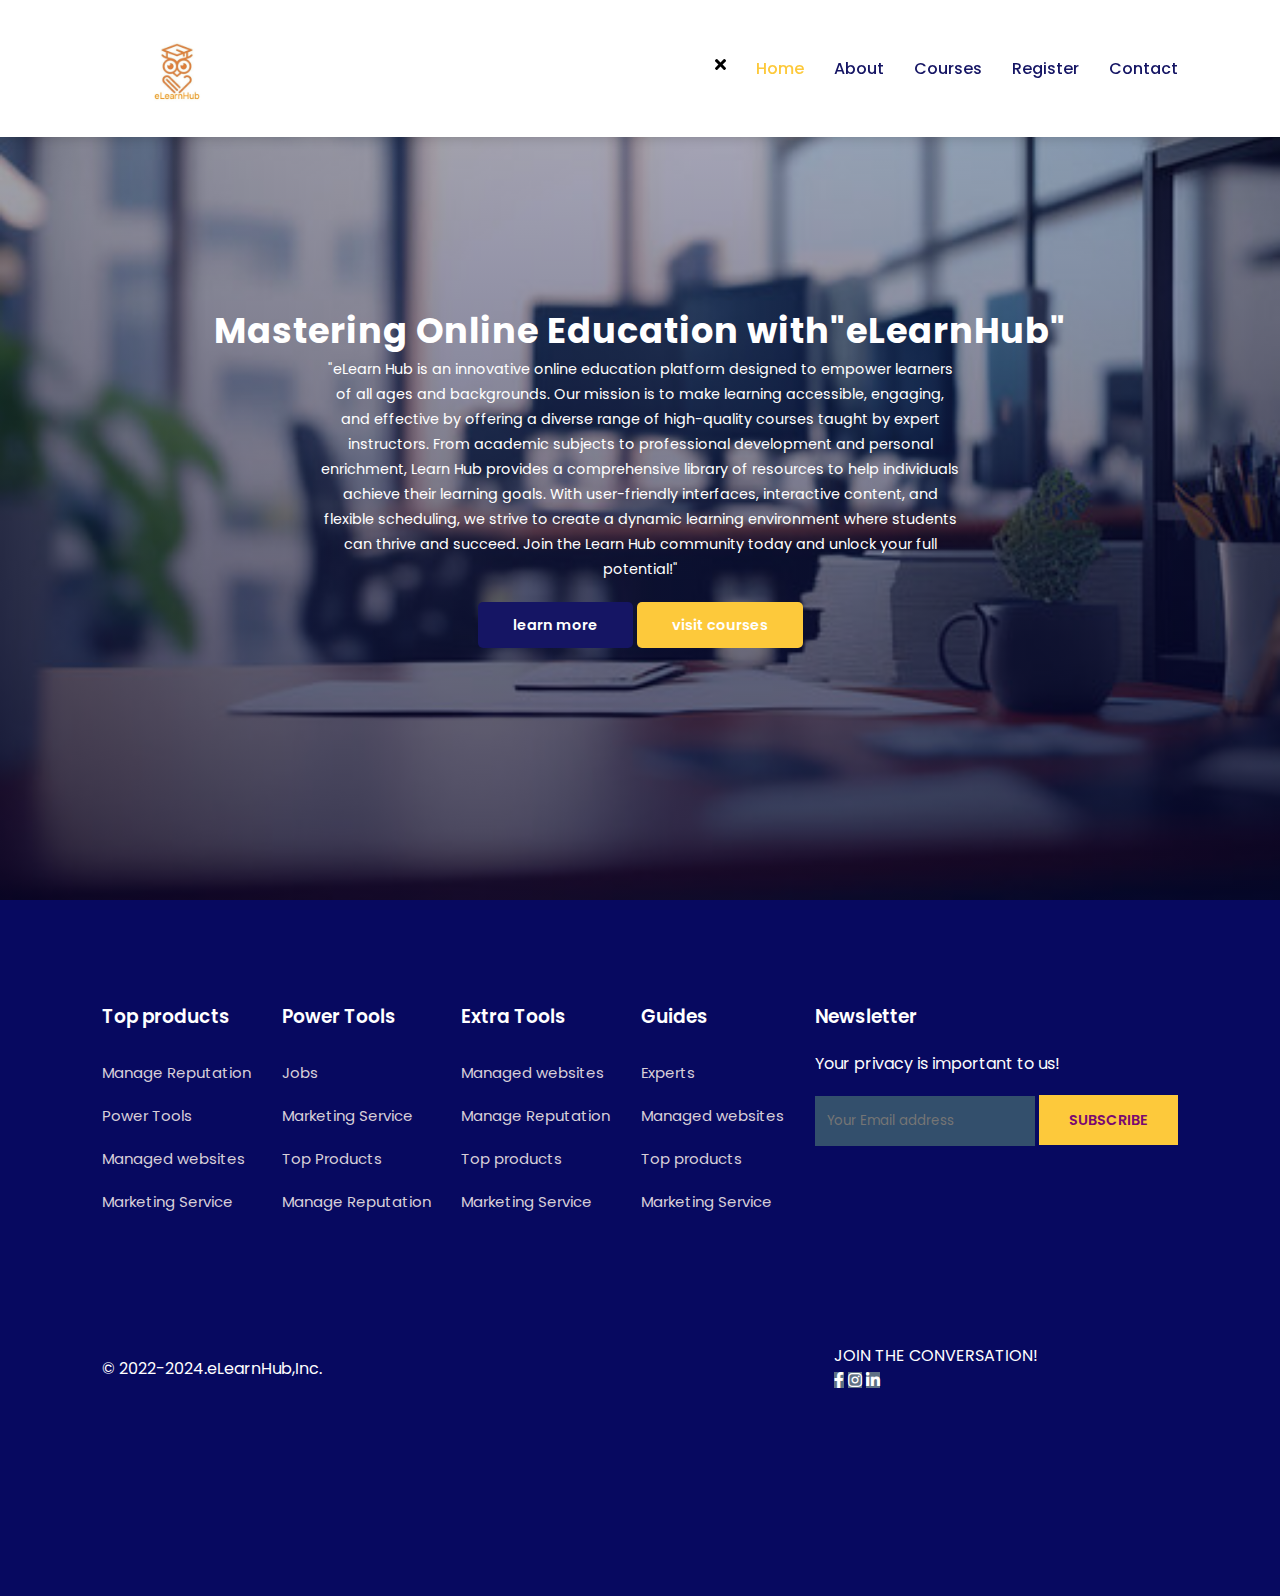
<file: index.html>
<!DOCTYPE html>
<html lang="en">

    <head>
        <meta charset="UTF-8">
        <meta http-equiv="X-UA-Compatible" content="IE=edge">
        <meta name="viewport" content="width=device-width, initial-scale=1.0">
        <title>Tech2 etc Tutorial</title>

        <link rel="stylesheet" href="https://pro.fontawesome.com/releases/v5.10.0/css/all.css" />
        <link rel="stylesheet" href="style.css">

        <script src="https://code.jquery.com/jquery-3.6.0.min.js"
            integrity="sha256-/xUj+3OJU5yExlq6GSYGSHk7tPXikynS7ogEvDej/m4=" crossorigin="anonymous"></script>

    </head>

    <body>

        <!-- Navigation -->
        <nav>
            <img src="logo.jpeg" alt="">
            <div class="navigation">
                <ul>
                    <i id="menu-close" class="fas fa-times"></i>
                    <li><a class="active" href="index.html">Home</a></li>
                    <li><a href="about.html">About</a></li>
                    <li><a href="course.html">Courses</a></li>
                    <li><a href="register.html">Register</a></li>
                    <li><a href="contact.html">Contact</a></li>
                    
                </ul>
            </div>
        </nav>

        <!-- Home -->
        <section id="home">
            <h2>Mastering Online Education with"eLearnHub"</h2>
            <p>"eLearn Hub is an innovative online education platform designed to empower learners of all ages and backgrounds. Our mission is to make learning accessible, engaging, and effective by offering a diverse range of high-quality courses taught by expert instructors. From academic subjects to professional development and personal enrichment, Learn Hub provides a comprehensive library of resources to help individuals achieve their learning goals. With user-friendly interfaces, interactive content, and flexible scheduling, we strive to create a dynamic learning environment where students can thrive and succeed. Join the Learn Hub community today and unlock your full potential!"
                </p>
            <div class="btn">
                <a class="blue" href="#">learn more</a>
                <a class="yellow" href="#">visit courses</a>
            </div>
        </section>
        
        <!--footer-->
        <footer>
            <div class="footer-col">
                <h3>Top products</h3>
                <li>Manage Reputation</li>
                <li>Power Tools</li>
                <li>Managed websites</li>
                <li>Marketing Service</li>
            </div>
            <div class="footer-col">
                <h3>Power Tools</h3>
                <li>Jobs</li>
                <li>Marketing Service</li>
                <li>Top Products</li>
                <li>Manage Reputation</li>
            </div>
            <div class="footer-col">
                <h3>Extra Tools</h3>
                <li>Managed websites</li>
                <li>Manage Reputation</li>
                <li>Top products</li>
                <li>Marketing Service</li>
             </div>
             <div class="footer-col">
                <h3>Guides</h3>
                <li>Experts</li>
                <li>Managed websites</li>
                <li>Top products</li>
                <li>Marketing Service</li>
             </div>
             <div class="footer-col">
                <h3>Newsletter</h3>
                <p>Your privacy is important to us!</p>
                <div class="subscribe">
                    <input type="text" placeholder="Your Email address">
                    <a href="#" class="yellow">SUBSCRIBE</a>
                </div>

             </div>
             <div class="copyright">
                <p>© 2022-2024.eLearnHub,Inc.</p>
                <div class="pro-links">
                    <div class="pro-links">
                        <p>JOIN THE CONVERSATION!</p>
                        
                        <i class="fab fa-facebook-f"></i>
                        <i class="fab fa-instagram"></i>
                        <i class="fab fa-linkedin-in"></i>                    </div>
                </div>
             </div>

        </footer>
       

       


      


    </body>

</html>
</file>
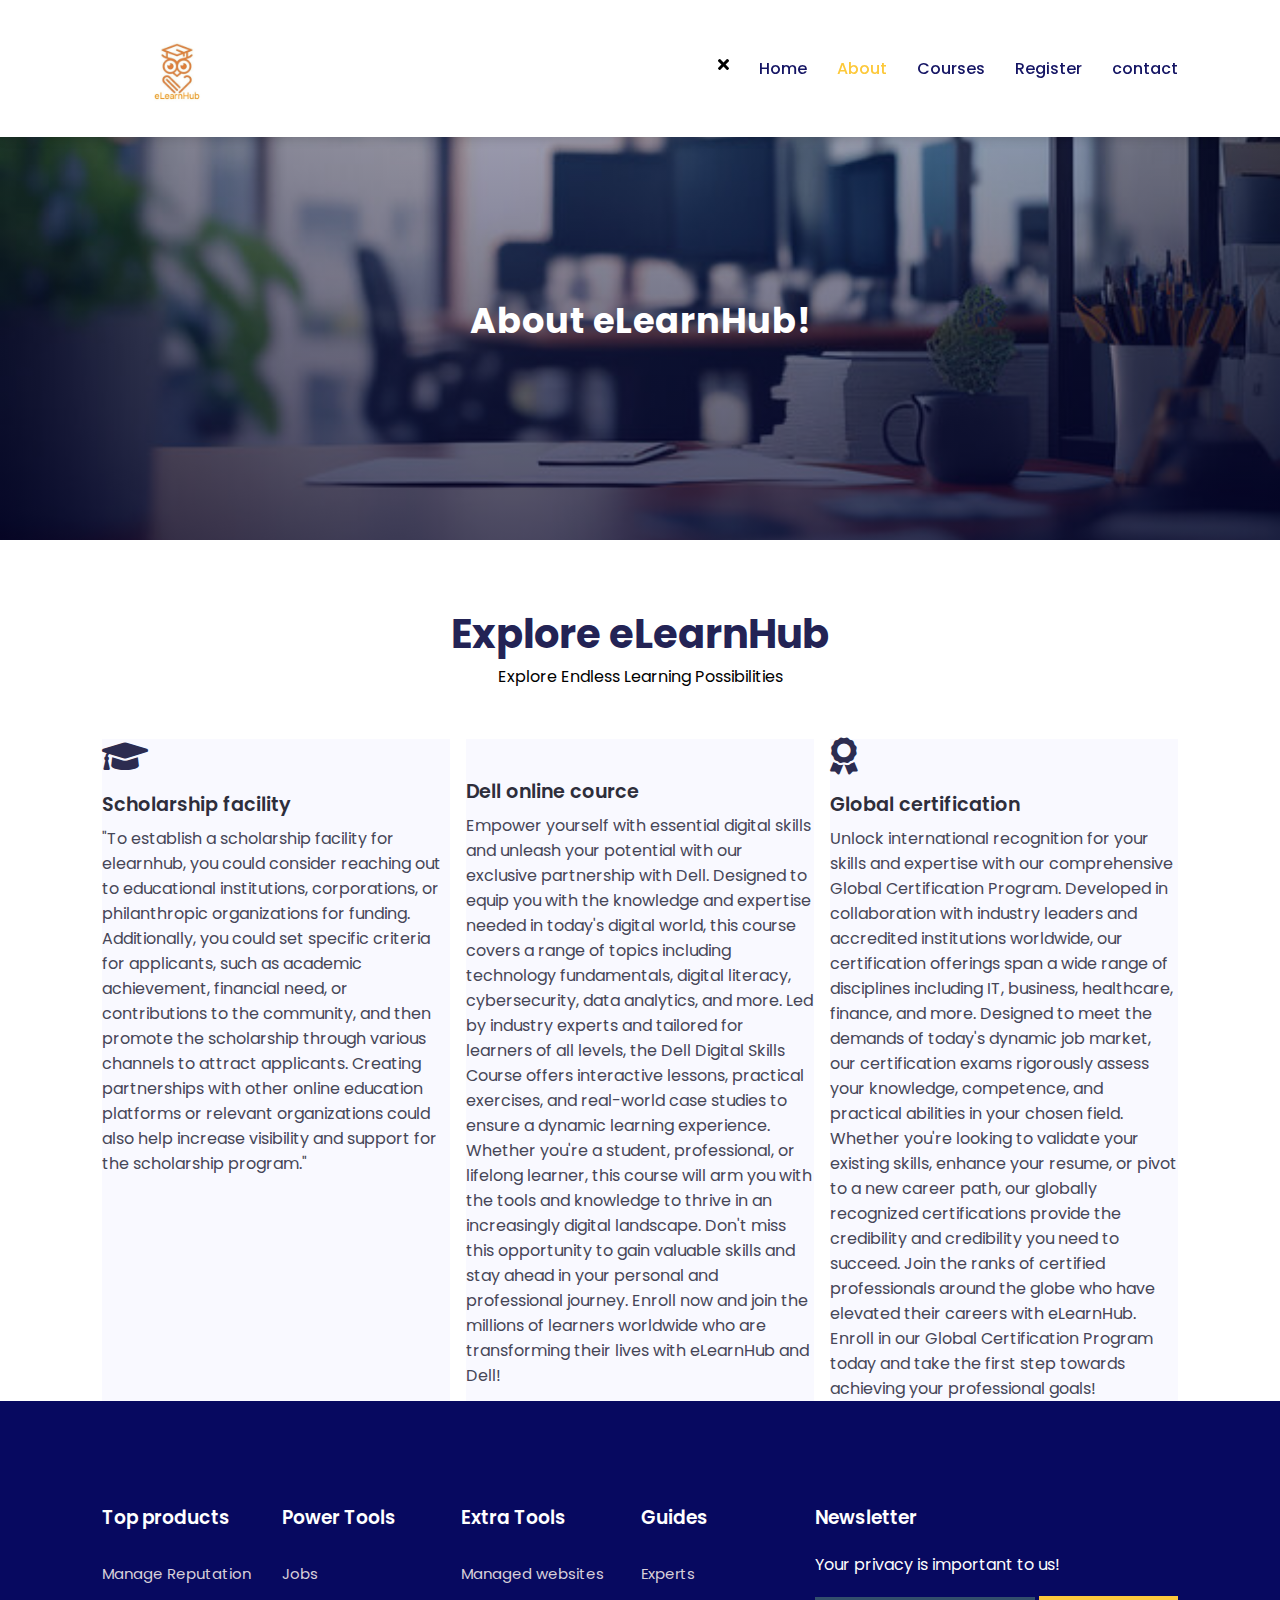
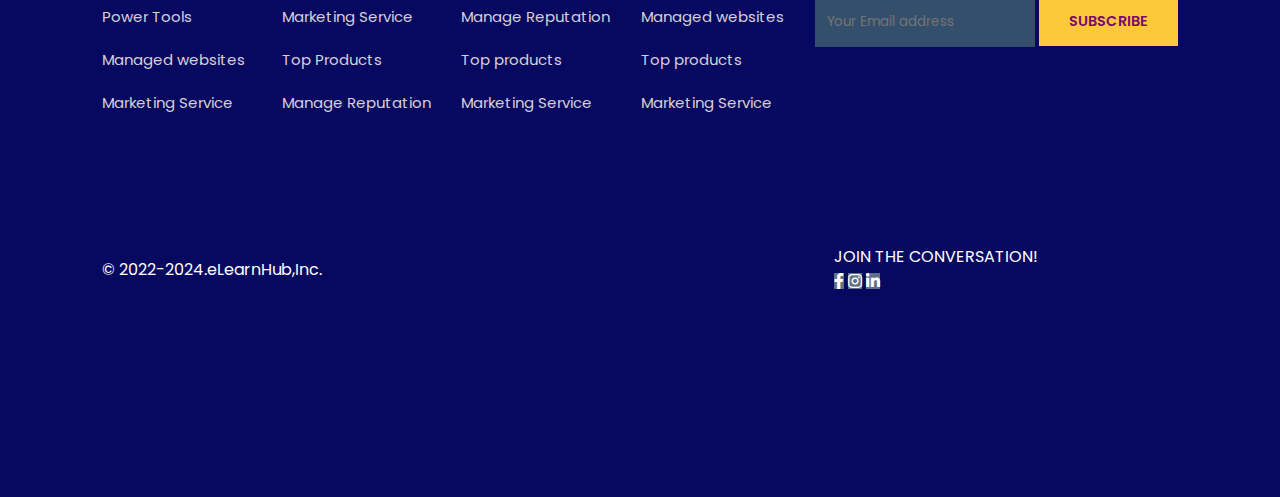
<file: about.html>
<!DOCTYPE html>
<html lang="en">

    <head>
        <meta charset="UTF-8">
        <meta http-equiv="X-UA-Compatible" content="IE=edge">
        <meta name="viewport" content="width=device-width, initial-scale=1.0">
        <title>Tech2 etc Tutorial</title>

        <link rel="stylesheet" href="https://pro.fontawesome.com/releases/v5.10.0/css/all.css" />
        <link rel="stylesheet" href="style.css">

        <script src="https://code.jquery.com/jquery-3.6.0.min.js"
            integrity="sha256-/xUj+3OJU5yExlq6GSYGSHk7tPXikynS7ogEvDej/m4=" crossorigin="anonymous"></script>

    </head>

    <body>

        <!-- Navigation -->
        <nav>
            <img src="logo.jpeg" alt="">
            <div class="navigation">
                <ul>
                    <i id="menu-close" class="fas fa-times"></i>
                    <li><a href="index.html">Home</a></li>
                    <li><a class="active" href="about.html">About</a></li>
                    <li><a href="course.html">Courses</a></li>
                    <li><a href="register.html">Register</a></li>
                    <li><a href="contact.html">contact</a></li>
                    
                </ul>
            </div>
        </nav>

        <!-- Home -->
        <section id="about-home">
            <h2> About eLearnHub!</h2>
           
        </section>
        
         <!--features-->
         <section id="features">
            <h1>Explore eLearnHub</h1>
            <p>Explore Endless Learning Possibilities </p>
            <div class="fea-base">
                <div class="fea-box">
                    <i class="fas fa-graduation-cap"></i>
                    <h3>Scholarship facility</h3>
                    <p>"To establish a scholarship facility for elearnhub, you could consider reaching out to educational institutions, corporations, or philanthropic organizations for funding. Additionally, you could set specific criteria for applicants, such as academic achievement, financial need, or contributions to the community, and then promote the scholarship through various channels to attract applicants. Creating partnerships with other online education platforms or relevant organizations could also help increase visibility and support for the scholarship program."</p>
                </div>
                <div class="fea-box">
                    <i class="fas fa-file-certificate"></i>
                    <h3>Dell online cource</h3>
                    <p>Empower yourself with essential digital skills and unleash your potential with our exclusive partnership with Dell. Designed to equip you with the knowledge and expertise needed in today's digital world, this course covers a range of topics including technology fundamentals, digital literacy, cybersecurity, data analytics, and more.

                        Led by industry experts and tailored for learners of all levels, the Dell Digital Skills Course offers interactive lessons, practical exercises, and real-world case studies to ensure a dynamic learning experience. Whether you're a student, professional, or lifelong learner, this course will arm you with the tools and knowledge to thrive in an increasingly digital landscape.
                        
                        Don't miss this opportunity to gain valuable skills and stay ahead in your personal and professional journey. Enroll now and join the millions of learners worldwide who are transforming their lives with eLearnHub and Dell!
                        </p>
                </div>
                <div class="fea-box">
                    <i class="fas fa-award"></i>
                    <h3>Global certification</h3>
                    <p>Unlock international recognition for your skills and expertise with our comprehensive Global Certification Program. Developed in collaboration with industry leaders and accredited institutions worldwide, our certification offerings span a wide range of disciplines including IT, business, healthcare, finance, and more.

                        Designed to meet the demands of today's dynamic job market, our certification exams rigorously assess your knowledge, competence, and practical abilities in your chosen field. Whether you're looking to validate your existing skills, enhance your resume, or pivot to a new career path, our globally recognized certifications provide the credibility and credibility you need to succeed.
                        
                        Join the ranks of certified professionals around the globe who have elevated their careers with eLearnHub. Enroll in our Global Certification Program today and take the first step towards achieving your professional goals!</p>
                </div>
            </div>
         </section>

         <!--footer-->
         <footer>
            <div class="footer-col">
                <h3>Top products</h3>
                <li>Manage Reputation</li>
                <li>Power Tools</li>
                <li>Managed websites</li>
                <li>Marketing Service</li>
            </div>
            <div class="footer-col">
                <h3>Power Tools</h3>
                <li>Jobs</li>
                <li>Marketing Service</li>
                <li>Top Products</li>
                <li>Manage Reputation</li>
            </div>
            <div class="footer-col">
                <h3>Extra Tools</h3>
                <li>Managed websites</li>
                <li>Manage Reputation</li>
                <li>Top products</li>
                <li>Marketing Service</li>
             </div>
             <div class="footer-col">
                <h3>Guides</h3>
                <li>Experts</li>
                <li>Managed websites</li>
                <li>Top products</li>
                <li>Marketing Service</li>
             </div>
             <div class="footer-col">
                <h3>Newsletter</h3>
                <p>Your privacy is important to us!</p>
                <div class="subscribe">
                    <input type="text" placeholder="Your Email address">
                    <a href="#" class="yellow">SUBSCRIBE</a>
                </div>

             </div>
             <div class="copyright">
                <p> © 2022-2024.eLearnHub,Inc.</p>
                <div class="pro-links">
                    <div class="pro-links">
                        <p>JOIN THE CONVERSATION!</p>
                        
                        <i class="fab fa-facebook-f"></i>
                        <i class="fab fa-instagram"></i>
                        <i class="fab fa-linkedin-in"></i>                    </div>
                </div>
             </div>

        </footer>
         

     

      

       
    </body>

    </html>
</file>
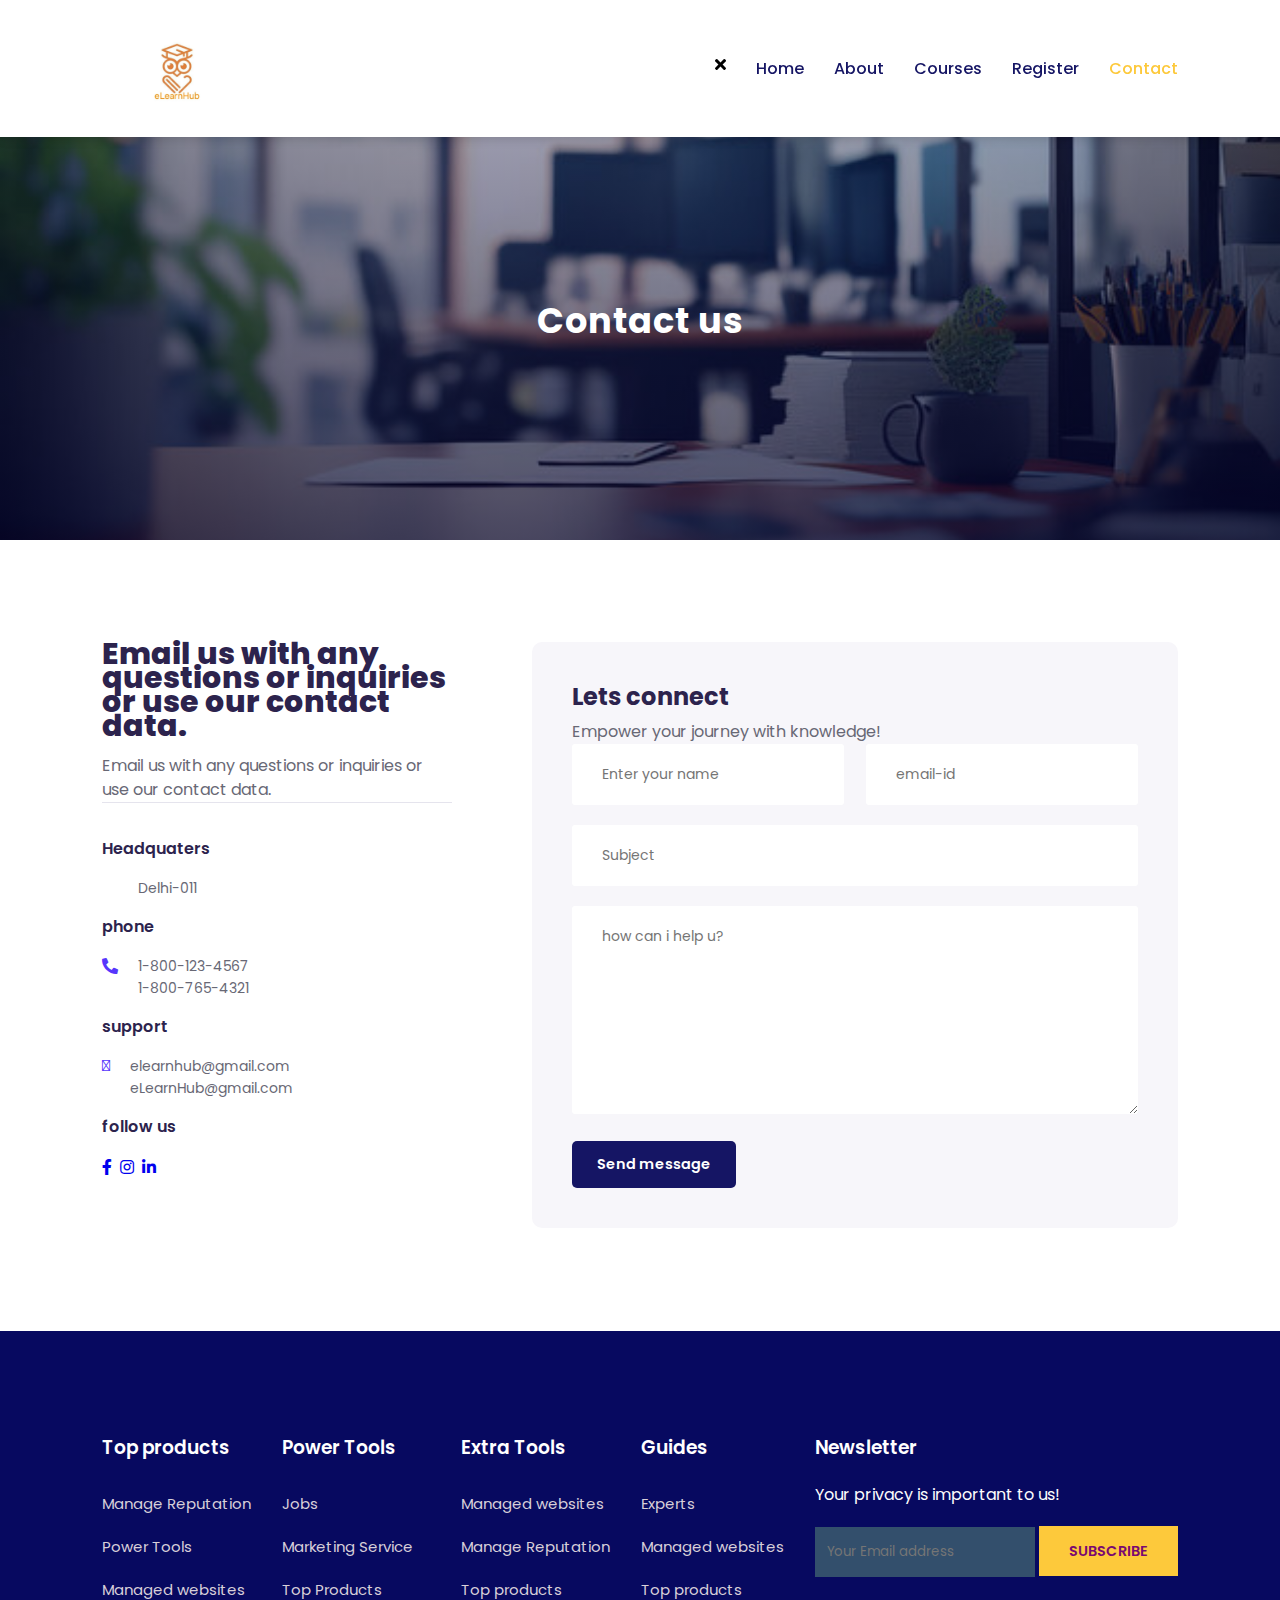
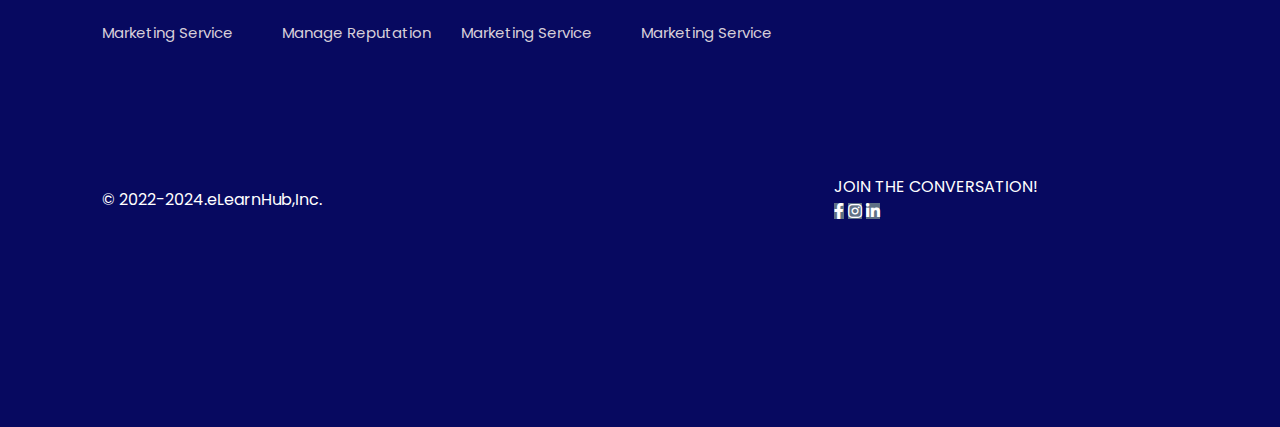
<file: contact.html>
<!DOCTYPE html>
<html lang="en">

    <head>
        <meta charset="UTF-8">
        <meta http-equiv="X-UA-Compatible" content="IE=edge">
        <meta name="viewport" content="width=device-width, initial-scale=1.0">
        <title>Tech2 etc Tutorial</title>

        <link rel="stylesheet" href="https://pro.fontawesome.com/releases/v5.10.0/css/all.css" />
        <link rel="stylesheet" href="style.css">

        <script src="https://code.jquery.com/jquery-3.6.0.min.js"
            integrity="sha256-/xUj+3OJU5yExlq6GSYGSHk7tPXikynS7ogEvDej/m4=" crossorigin="anonymous"></script>

    </head>

    <body>

        <!-- Navigation -->
        <nav>
            <img src="logo.jpeg" alt="">
            <div class="navigation">
                <ul>
                    <i id="menu-close" class="fas fa-times"></i>
                    <li><a href="index.html">Home</a></li>
                    <li><a href="about.html">About</a></li>
                    <li><a href="course.html">Courses</a></li>
                    <li><a href="register.html">Register</a></li>
                    <li><a class="active" href="contact.html">Contact</a></li>
                    
                </ul>
            </div>
        </nav>

        <!-- Home -->
        <section id="about-home">
            <h2> Contact us</h2>
           
        </section>
        <section id="contact">
            <div class="getin">
                <h2> Email us with any questions or inquiries or use our contact data.</h2>
                <p> Email us with any questions or inquiries or use our contact data.</p>
                <div class="getin-details">
                    <h3>Headquaters</h3>
                    <div>
                        <i class="far fa-home get"></i>
                        <p>Delhi-011</p>
                    </div>
                    <h3>phone</h3>
                    <div>
                        <i class="fas fa-phone-alt get"></i>
                        <p>1-800-123-4567 <br>1-800-765-4321 </p>
                    </div>
                    <h3>support</h3>
                    <div>
                        <i class="fal fa-envelope-open-text get"></i>
                        <p>elearnhub@gmail.com <br> eLearnHub@gmail.com</p>
                    </div>
                    <h3>follow us</h3>
                    <div class="pro-links">
                        
                        <a href="#"><i class="fab fa-facebook-f"></i></a>
                        <a href="#"><i class="fab fa-instagram"></i></a>
                        <a href="#"><i class="fab fa-linkedin-in"></i></a>
                    </div>
                </div>
            </div>
            <div class="form">
                <h4>Lets connect</h4>
                <p>Empower your journey with knowledge!</p>
                <div class="form-row">
                    <input type="text" placeholder="Enter your name">
                    <input type="text" placeholder="email-id">
                 </div>
                 <div class="form-col">
                    <input type="text" placeholder="Subject">
                    
                 </div>
                 <div class="form-col">
                    <textarea name="" id="" cols="30" rows="8" placeholder="how can i help u?"></textarea>
                </div>
                <div class="form-col">
                    <button>Send message</button>
                </div>
            </div>
        </section>

         <!--footer-->
         <footer>
            <div class="footer-col">
                <h3>Top products</h3>
                <li>Manage Reputation</li>
                <li>Power Tools</li>
                <li>Managed websites</li>
                <li>Marketing Service</li>
            </div>
            <div class="footer-col">
                <h3>Power Tools</h3>
                <li>Jobs</li>
                <li>Marketing Service</li>
                <li>Top Products</li>
                <li>Manage Reputation</li>
            </div>
            <div class="footer-col">
                <h3>Extra Tools</h3>
                <li>Managed websites</li>
                <li>Manage Reputation</li>
                <li>Top products</li>
                <li>Marketing Service</li>
             </div>
             <div class="footer-col">
                <h3>Guides</h3>
                <li>Experts</li>
                <li>Managed websites</li>
                <li>Top products</li>
                <li>Marketing Service</li>
             </div>
             <div class="footer-col">
                <h3>Newsletter</h3>
                <p>Your privacy is important to us!</p>
                <div class="subscribe">
                    <input type="text" placeholder="Your Email address">
                    <a href="#" class="yellow">SUBSCRIBE</a>
                </div>

             </div>
             <div class="copyright">
                <p>© 2022-2024.eLearnHub,Inc.</p>
                <div class="pro-links">
                    <div class="pro-links">
                        <p>JOIN THE CONVERSATION!</p>
                        
                        <i class="fab fa-facebook-f"></i>
                        <i class="fab fa-instagram"></i>
                        <i class="fab fa-linkedin-in"></i>                    </div>
                </div>
             </div>

        </footer>


    </body>

    </html>
</file>
<file: style.css>
@import url("https://fonts.googleapis.com/css2?family=Poppins:wght@100;200;300;400;500;600;700;800;900&display=swap");
* {
  margin: 0;
  padding: 0;
  box-sizing: border-box;
  font-family: "Poppins", sans-serif;
}

body {
  font-family: "Poppins", sans-serif;
}

/* Global Tags */

h1 {
  font-size: 2.5rem;
  font-weight: 700;
  color: rgb(35, 35, 85);
}

span {
  font-size: 0.9rem;
  color: #757373;
}

h6 {
  font-size: 1.1rem;
  color: rgb(24, 24, 49);
}


/* Navigation */

nav{
    position: fixed;
    width:100%;
    background-color: #fff;
    display:flex;
    flex-direction:row;
    justify-content:space-between ;
    align-items: center;
    padding:1vw 8vw;
    box-shadow: 2px 2px 10px rgba(0,0,0,0.15);
 }

 nav img{
    width: 150px;
    cursor:pointer;
 }
/* Home */
nav .navigation ul{
    display:flex;
    justify-content: flex-end;
    align-items:centre;
}

nav .navigation ul li{
    list-style: none;
    margin-left: 30px;
}

nav .navigation ul li a{
    text-decoration: none;
    color: rgb(21, 21, 100);
    font-size: 16px;
    font-weight: 500;
}
nav .navigation ul li a.active,
nav .navigation ul li a:hover{
    color:#FDC93B;
}
/* Home */
#home{
    background-image: linear-gradient(rgba(9,5,54,0.3),rgba(5,4,46,0.7)),url("background.jpg");
    width: 100%;
    height: 100vh;
    background-size: cover;
    background-position: center;
    display: flex;
    flex-direction: column;
    justify-content: center;
    align-items: center;
    text-align: center;
    padding-top: 40px;
}
#home h2{
    color:#fff;
    font-size: 2.2rem;
    letter-spacing: 1px;
}
#home p{
    width:50%;
    color: #fff;
    font-size: 0.9rem;
    line-height: 25px;
}
#home .btn{
    margin-top:30px ;

}
#home a{
    text-decoration: none;
    font-size: 0.9rem;
    padding: 13px 35px;
    background-color: #fff;
    font-weight: 600;
    border-radius: 5px;
}
#home a.blue{
    color:#fff;
    background: rgb(21, 21, 100);
}
#home a.blue:hover{
    color: rgb(21, 21, 100);
    background: #fff;
}
#home a.yellow{
    color:#fff;
    background: #FDC93B;
}
#home a.yellow:hover{
    color: rgb(21, 21, 100);
    background: #fff;
}
/* features */
#features{
    padding: 5vw 8vw 0 8vw;
    text-align: center;
}
#features .fea-base{
    display: grid;
    grid-template-columns: repeat(auto-fit,minmax(320px, 1fr));
    grid-gap: 1rem;
    margin-top: 50px;
}
#features .fea-box{
    background: #F9F9FF;
    text-align: start;
}
#features .fea-box i{
    font-size: 2.3rem;
    color: rgb(44,44,80);
}
#features .fea-box h3{
    font-size: 1.2rem;
    font-weight: 600;
    color: rgb(46,46,59);
    padding: 13px 0 7px 0;
}
#features .fea-box p{
    font-size: 1rem;
    font-weight: 400;
    color: rgb(70,70,87);
}
/*footer*/
footer{
    padding: 8vw;
    background-color: #070960;
    display:flex;
    justify-content: space-between;
    align-items: flex-start;
    flex-wrap: wrap;
}
footer.footer-col{
    padding-bottom:40px;
}
footer h3{
    color: rgb(255, 255, 255);
    font-weight: 600;
    padding-bottom: 20px;
}
footer li{
    list-style: none;
    color: #d7cfd9;
    padding: 10px 0;
    font-size: 15px;
    cursor: pointer;
}
footer li:hover{
    color: rgb(251, 255, 0);
}
footer p{
    color: #fdfdfd ;
}
footer .subscribe{
    margin-top: 20px;
}
footer input{
    width: 220px;
    padding: 15px 12px;
    background: #334F6C;
    border: none;
    outline: none;
    color: #fff;
}
footer .subscribe a{
    text-decoration: none;
    font-size: 0.9rem;
    padding: 15px 30px;
    background-color: #fff;
    font-weight: 600;
    
}

footer .subscribe a.yellow{
    color:#7a0971;
    background: #FDC93B;
}
footer .subscribe a.yellow:hover{
    color: rgb(21, 21, 100);
    background: #fff;
}
footer .copyright{
    margin-top: 20px;

    display: flex;

   justify-content: space-between;

   align-items: center;


   width: 100%;

   flex-wrap: wrap;
        
}
footer .copyright p{
    color: #fff;
}
footer .copyright .pro-links {

    margin-top: 0px;
    padding: 50px 70px;
}
footer .copyright .pro-links i {
    background-color: #5f7185;
    color: #fff;
}
    
footer .copyright .pro-links i:hover {
    
    background: #FDC93B;
    
    color: #2c2c2c2c;
    
   
}

/* course */
#course{
    padding: 8vw 8vw 0 8vw;
    text-align: center;
}
#course .course-box {
    display: grid;
    grid-template-columns: repeat(auto-fit, minmax(320px, 1fr));
    grid-gap: 1rem;
    margin-top: 50px;

}
#course.course{
    text-align: start;
    background: #F9F9FF;
    height: 100%;
}
#course .courses img{
    width: 100%;
    height: 60%;
    background-size: cover;
    background-position: center;
}
#course .courses.details{
    padding:15px 15px 0 15px;
}
#course .courses .details i{
    color: #FDC93B;
    font-size: .9rem;
}

/* registration */
#registration{
    padding: 6vw 8vw 6vw 8vw;
    background-image: linear-gradient(rgba(99,112,168,0.5), rgba(81,91,233,0.5)),url("reg.png") ;
    width:100%;
    height:100%;
    background-size: cover;
    background-position: center;
    display: flex;
    justify-content: space-between;
    align-items: center;
}
#registration .reminder{
    color: #fff;
}
#registration .reminder h1{
    color:#fff;
}
#registration .reminder .time {
    display: flex;
    margin-top: 40px;
}
#registration .reminder .time .date{
    text-align: center;
    padding: 13px 33px;
    background: rgba(255,255,255,0.25);
    border: 2px solid #ffffff;
}
#registration .form{
    background: #fff;
    border-radius: 8px;
    display: flex;
    flex-direction: column;
    padding: 40px;
    box-shadow: 0 8px 32px 0 rgba(31,38,135,0.37);
}
#registration .form input{
    margin: 15px 0;
    padding: 15px 10px;
    border: 1px solid rgb(84,40,241);
    outline: none;
}
#registration .form .btn{
    margin-top:20px;
}
#registration .form a.yellow {
    text-decoration: none;
    font-size: 0.9rem;
    padding: 13px 35px;
    background-color: #fff;
    font-weight: 600;
    border-radius: 5px;
    color:#fff;
    background: #FDC93B;
    transition: 0.3s ease;
}
#registration .form a.yellow:hover {
    color: rgb(21, 21, 100);
    background: #fff;
}

#about-home{
    background-image:linear-gradient(rgba(9,5,54,0.3), rgba(5,4,46,0.7)),url("background.jpg") ;
    width:100%;
    height:60vh;
    background-size: cover;
    background-position: center;
    display:flex;
    flex-direction:column;
    justify-content: center;
    align-items:center;
    text-align:center;
    padding-top:100px; 
}
#about-home h2{
    color:#fff;
    font-size: 2.2rem;
    letter-spacing: 1px;
}

/* Blog */

/* Course_inner */

/* contact */
#contact{
    padding: 8vw;
    display: flex;
    justify-content: space-between;
    align-items: flex-start;
}
#contact .getin{
    width: 350px;
}
#contact .getin h2{
    color:#2c234d;
    font-size:30px;
    font-weight:800;
    line-height: .8;
    margin-bottom: 16px;
}
#contact .getin p{
    color: #686875;
    line-height: 24px;
    margin-bottom: 33px;
    padding: bottom 25px;
    border-bottom:1px solid #e5e4ed;
}

 #contact .getin h3{
        color:#2c234d;
        font-size:16px;
        font-weight:600;
        line-height:26px;
        margin-bottom: 15px;
    }
    #contact .getin .getin-details div{
        display:  flex;
    }
    #contact .getin .getin-details div .get{
        font-size: 16px;
        line-height: 22px;
        color: hsl(250, 97%, 60%);
        margin-right: 20px;
    }
    #contact .getin .getin-details div p{
        font-size: 14px;
        border-bottom: none;
        line-height: 22px;
        margin-bottom: 15px;
    }
    #contact .getin .getin-details .pro-links i{
        margin-right: 8px;
    }
    #contact .form{
        width: 60%;
        background: #f7f6fa;
        padding: 40px;
        border-radius: 10px;
    }
    #contact .form h4{
        font-size: 24px;
        color: #2c234d;
        line-height: 30px;
        margin-bottom: 8px;
    }
    #contact .form p{
        color: #686875;
        line-height: 24px;
        
        padding: bottom 25px;
       
    }
    #contact .form .form-row{
        display:flex;
        justify-content: space-between;
    }
    #contact .form .form-row input{
        width: 48%;

font-size: 14px;

font-weight: 400;

border-radius: 3px;

border: none;

background: #fff;

color: #7e7c87;

outline: none;

padding: 20px 30px; 

margin-bottom: 20px;
    }
    #contact .form .form-col input,
    #contact .form .form-col textarea{
        width: 100%;

font-size: 14px;

font-weight: 400;

border-radius: 3px;

border: none;

background: #fff;

color: #7e7c87;

outline: none;

padding: 20px 30px; 

margin-bottom: 20px;
    }
    #contact .form button{
        font-size: .9rem;
        padding: 13px 25px;

background: rgb(21, 21, 100);

border-radius: 5px;

outline: none;

border: none;

font-weight: 600;

cursor: pointer;

color: #fff;
    }


    



/* responsive */

@media (max-width: 769px) {
}

@media (max-width: 475px) {
}
</file>
